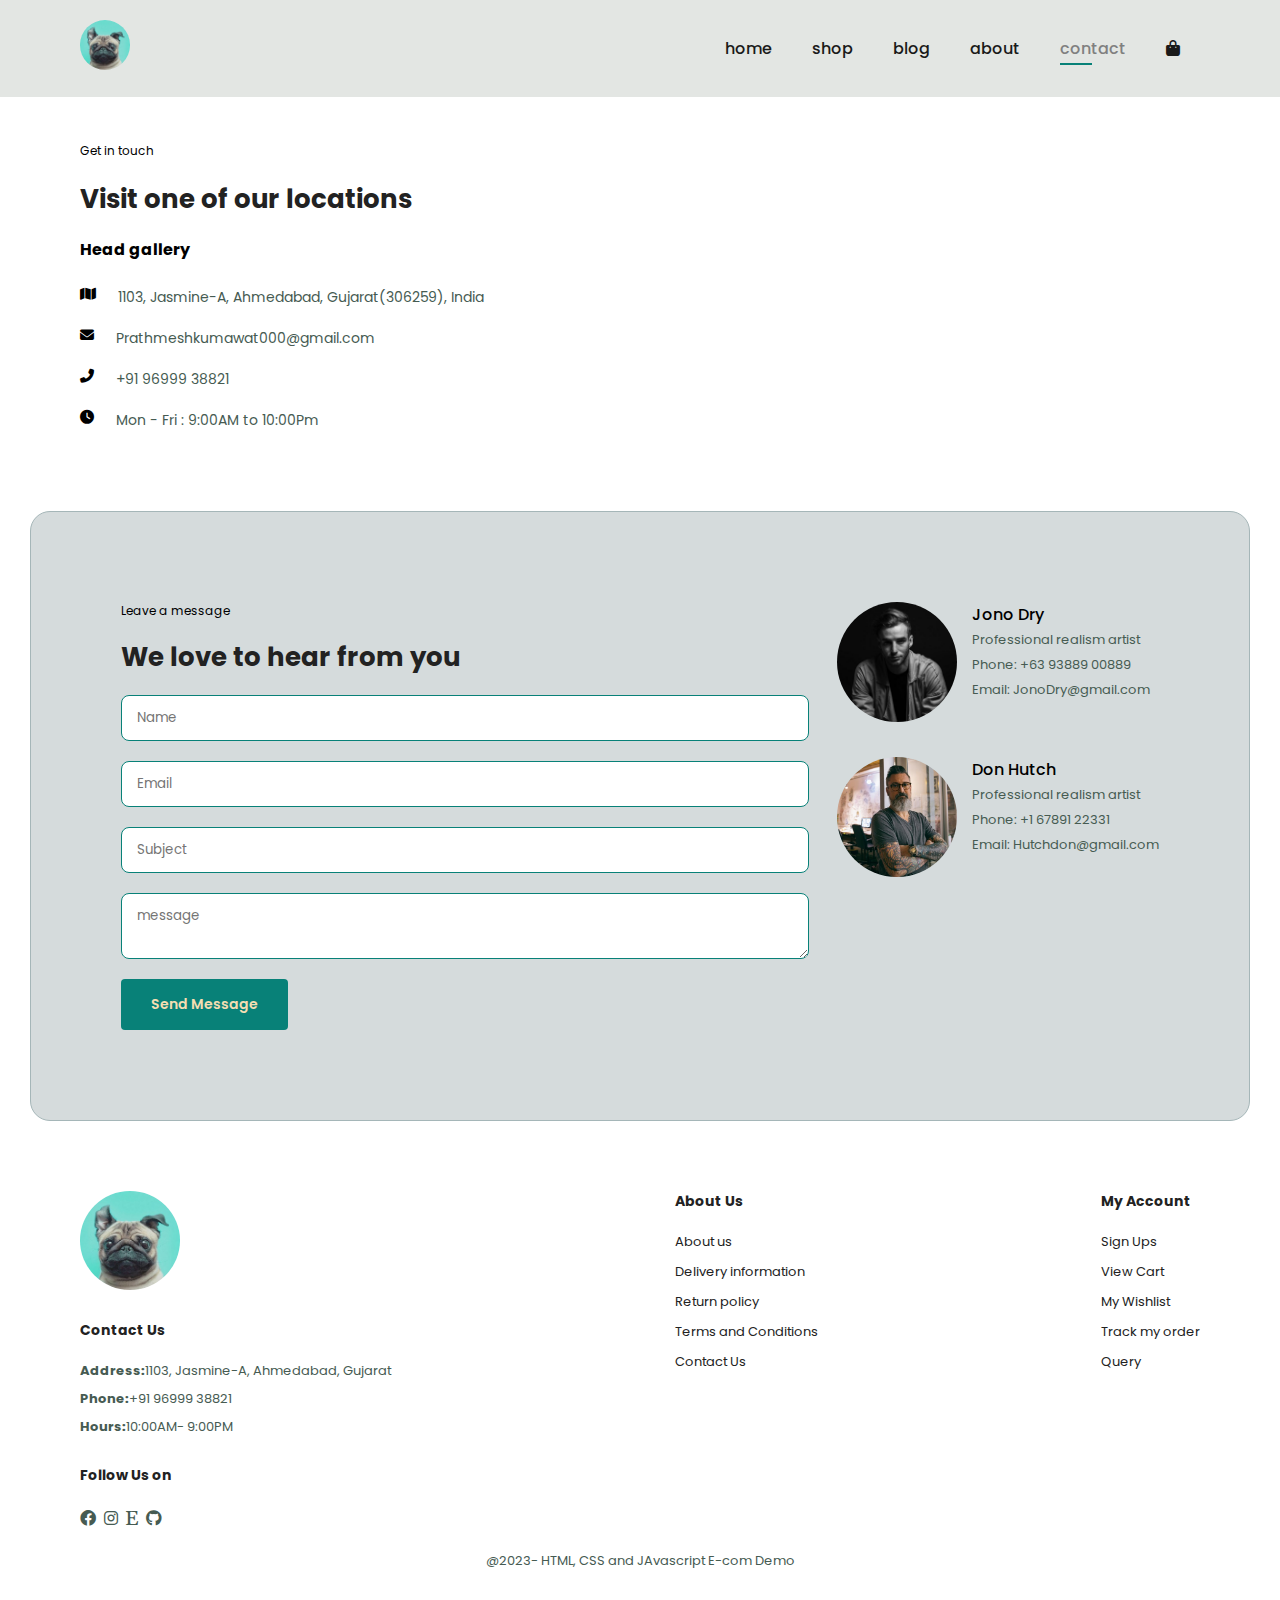
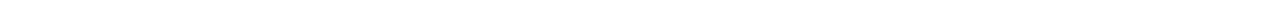
<file: contact.html>
<!DOCTYPE html>
<html lang="en">

<head>
    <meta charset="UTF-8">
    <meta http-equiv="X-UA-Compatible" content="IE=edge">
    <meta name="viewport" content="width=device-width, initial-scale=1.0">
    <title>Sketches</title>
    <!-- <link rel="stylesheet"
    href="https://cdn.jsdelivr.net/npm/@fortawesome/fontawesome-free@6.2.1/css/fontawesome.min.css">  -->
    <link rel="stylesheet" href="css/style.css">
    <link rel="stylesheet" href="css/all.min.css">


</head>

<body>
    <section id="header">
        <a href="#"><img src="img/icon.jpg" class="logo" alt="logo"></a>
        <div>
            <ul id="navbar">
                <li><a href="index.html" >home</a></li>
                <li><a href="shop.html">shop</a></li>
                <li><a href="blog.html">blog</a></li>
                <li><a href="about.html">about</a></li>
                <li><a href="contact.html" class="active">contact</a></li>
                <li id="lg-bag"><a href="cart.html"> <i class="fa-solid fa-bag-shopping"></i> </a></li>
                <a href="#" id="close"><i class="fas fa-times"></i> </a>
            </ul>

            <!-- <i class="fa-solid fa-bars"></i> -->
        </div>
        <div id="mobile">
            <a href="cart.html"> <i class="fa-solid fa-bag-shopping"></i> </a>

            <i class="fa-solid fa-bars" id="bar"></i>

        </div>
    </section>


    <section id="contact-details" class="section-p1">
        <div class="details">
            <span>Get in touch</span>
            <h2>Visit one of our locations</h2>
            <h3>Head gallery</h3>
            <div>
                <li>
                    <i class="fas fa-map"></i>
                    <p>1103, Jasmine-A, Ahmedabad, Gujarat(306259), India</p>
                </li>
                <li>
                    <i class="fas fa-envelope"></i>
                    <p>Prathmeshkumawat000@gmail.com</p>
                </li>
                <li>
                    <i class="fas fa-phone-alt"></i>
                    <p>+91 96999 38821</p>
                </li>
                <li>
                    <i class="fas fa-clock"></i>
                    <p>Mon - Fri : 9:00AM to 10:00Pm</p>
                </li>


            </div>
        </div>

    </section>
    <section id="form-detail" class="section-p1">

        <form action="https://formsubmit.co/0a08a92dd7963d9ce7bd9107888f0852 " method="post">

            <span>Leave a message</span>
            <h2>We love to hear from you</h2>
            
                <input name="name" class="input-control" type="text" placeholder="Name" required>
                <input name="email" class="input-control" type="email" placeholder="Email" required>
                <input name="subject" class="input-control" type="text" placeholder="Subject" required>
                <textarea name="message" class="input-control" type="text" placeholder="message" required></textarea>
              

         

        
                <button type="submit" class=" btn submit normal"  href="mailto:prathmeshkumawat000@gmail.com">

                   <a href="mailto:prathmeshkumawat000@gmail.com">   Send Message   </a>
                  
                           </button>
                  
              
            

            </form>
            <div class="people">
                <!-- people div -->
                <div>
                    <img src="img/people/people1.jpeg" alt="">
                    <p><span>Jono Dry</span> Professional realism artist <br>Phone: +63 93889 00889
                        <br>Email: JonoDry@gmail.com
                    </p>
                </div>
                <!-- people div -->
                <!-- people div -->
                <div>
                    <img src="img/people/people2.jpg" alt="">
                    <p><span>Don Hutch</span> Professional realism artist <br>Phone: +1 67891 22331
                        <br>Email: Hutchdon@gmail.com
                    </p>
                </div>
                <!-- people div -->
            </div>

    </section>
    
    <!-- footer section -->

    <footer class="section-p1">
        <div class="col">

            <img class="logo" src="img/icon.jpg" alt="">
            <h4>Contact Us</h4>
            <p><strong>Address:</strong>1103, Jasmine-A, Ahmedabad, Gujarat</p>
            <p><strong>Phone:</strong>+91 96999 38821</p>
            <p><strong>Hours:</strong>10:00AM- 9:00PM</p>
            <div class="follow">
                <h4>Follow Us on </h4>
                <div class="icons">
                    <i class="fa-brands fa-facebook"></i>
                    <i class="fa-brands fa-instagram"></i>
                    <i class="fa-brands fa-etsy"></i>
                    <i class="fa-brands fa-github"></i>

                </div>
            </div>
        </div>
        <div class="col">

            <h4>About Us</h4>
            <a href="">About us</a>
            <a href="">Delivery information</a>
            <a href="">Return policy</a>
            <a href="">Terms and Conditions</a>
            <a href="">Contact Us</a>
        </div>
        <div class="col">

            <h4>My Account</h4>
            <a href="">Sign Ups</a>
            <a href="">View Cart</a>
            <a href="">My Wishlist</a>
            <a href="">Track my order</a>
            <a href="">Query</a>
        </div>
        <div class="copyright">
            <p>@2023- HTML, CSS and JAvascript E-com Demo</p>
        </div>
    </footer>


    <!-- footer section end -->


    <script>
         const bar = document.getElementById('bar');
  const close = document.getElementById('close');
  const nav = document.getElementById('navbar');


  if(bar){
    bar.addEventListener('click', ()=>{
        nav.classList.add('active');
    })
  }


  if(close){
    close.addEventListener('click', ()=>{
        nav.classList.remove('active');
    })
  }
    </script>
</body>

</html>
</file>
<file: css/style.css>
@import url('https://fonts.googleapis.com/css2?family=Poppins:ital,wght@0,100;0,200;0,300;0,400;0,500;0,600;0,700;0,800;1,600&display=swap');

/* font-family: 'Poppins', sans-serif; */
*{
    margin: 0;
    padding: 0;
    box-sizing: border-box;
    font-family:'Poppins', sans-serif; ;
}
h1{
    font-size: 50px;
    line-height: 64px;
    color: #222;
}
h2{
    font-size: 46px;
    line-height: 54px;
    color: #222;
}
h4{
    font-size: 20px;
    /* line-height: 54px; */
    color: #222;
}
h6{
    font-weight: 700px;
    font-size: 12px;

}
p{
    font-size: 16px;
    color: #465b52;
    margin: 15px 0 20px 0;
}
/* img{
    width: 100%;
} */
button.white{
font-size: 13px;
font-weight: 600;
padding: 11px 18px;
color: #fff;
background-color: transparent;
cursor: pointer;
border: 1px solid white;
outline: none;
transition: 0.2s;
}
button.normal{
font-size: 14px;
font-weight: 600;
padding: 15px 30px;
color: #000;
background-color: rgb(216, 208, 208);
border-radius: 4px;
cursor: pointer;
border: none;
outline: none;
transition: 0.2s;
}
.section-p1{
    padding: 40px 80px;
}
.section-m1{
    margin: 40px 0;
}
.logo{
    border-radius: 50%;
}
body{
    width: 100%;
}
#header{
    display: flex;
    align-items: center;
    justify-content: space-between;
    padding: 20px 80px;
    background: #e3e6e3;
    box-shadow: 0 5px 15px rgba(0,  0 ,  0   0.06);
    z-index: 999;
    position: sticky;
    top: 0;
    left: 0;
}
#header a img{
    width: auto;
    height: 50px;
}
#navbar{
    display: flex;
    align-items: center;
    justify-content: center;
}
#navbar li{
list-style: none;
padding: 0 20px;
position: relative;

}
#navbar li a{
    text-decoration: none;
    font-size: 16px;
    font-weight: 500;
    color: #1a1a1a;
    transition: all 0.3s ease;

}
#navbar li a:hover,
#navbar li a.active{
    color: gray;
    transition: all 0.3s ease;

}
#navbar li a.active::after,
#navbar li a:hover::after{
content: "";
width: 30%;
height: 2px ;
background:#088178 ;
position: absolute;
bottom: -4px;
left: 20px;
}
#mobile{
 display: none;   
 align-items: center;
}
#close{
    display: none;
}
/* home page */
#hero{
    height: 90vh;
    width: 100%;
    background-size: cover;
    background-position: top 25% right 0;
    overflow: scroll;
    padding: 0 80px;
display: flex;
flex-direction: column;
align-items: flex-start;
justify-content: center;
 overflow: hidden;

}

#hero h4{   

padding-bottom: 15px;
}
#hero h1{

    color: #088178;
}
#hero button{ 
    background-color:#cdebbc;
    color: #088178;
    border: 0;
    padding: 14px 80px 14px 65px;
    cursor: pointer;
    font-weight: 600;
    font-size: 15px;
}
#feature{
    display: flex;
    align-items: center;
    justify-content: space-between;
    flex-wrap: wrap;
}
#feature .fe-box{
width: 180px;
text-align: center;
padding: 25px 15px;
box-shadow: 20px 20px 34px rgba(0,0,0,0.03);
border: 1px solid #cce7d0;
border-radius: 60px;
margin: 15px 0;
}
#feature .fe-box:hover{
    box-shadow: 10px 10px 54px rgba(0,0,0,0.08);

}
#feature .fe-box img{
    width: 100%;
    margin-bottom: 10px;
    border-radius: 60px;
overflow: hidden;
    /* border-radius: 10px; */
}
#feature .fe-box h6{
    display: inline-block;
    padding: 9px 8px 6px 8px;
    line-height: 1;
    border-radius: 6px;
    color: #088178;
    background-color: #fddde4;
}
#feature .fe-box:nth-child(2) h6{
    background-color: #cdebbc;
  }
#feature .fe-box:nth-child(3) h6{
    background-color: #d1e8f2;
  }
#feature .fe-box:nth-child(4) h6{
    background-color: #cdd4f8;
  }
#feature .fe-box:nth-child(5) h6{
    background-color: #f6dbf6;
  }
  #product1{
    text-align: center;
  }
  #product1 .pro-container{
      display: flex;
      flex-wrap: wrap; 
     justify-content: space-between;
    padding-top: 20px; 
  }
  #product1 .pro-container .pro{
    width: 23%;
    min-width: 250px;
    padding: 10px 12px ;
    border: 1px solid #cce7d0;
    border-radius: 20px;
    cursor: pointer;
    box-shadow: 20px 20px 30px rgba(0,  0 ,  0 ,  0.02);
    margin: 15px 0;
    transition: all 0.3s ease;
    position: relative;
  } 
  #product1 .pro-container .pro:hover{
    box-shadow: 20px 20px 30px rgba(0,  0 ,  0  , 0.08);

  }
  #product1 .pro-container .pro img{
    width: 100%;
    border-radius: 20px;
  }
  #product .pro .des span{
color: #606063;
font-size: 12px;
  }
  #product .pro .des h5{
    padding-top: 7px;
    color: #1a1a1a;
    font-size: 14px;
  }
  #product .pro .des i{
    font-size: 12px;
    color: rgba(243, 181, 24);
  }
  #product1 .pro .des h4{
    padding-top: 7px;
    font-size: 15px;
    font-weight: 700;
    color: #088178;
  }
  #product1 .pro .cart{
    width: 40px;
    height: 40px;
    line-height: 40px;
    border-radius: 50%;
    background-color: #e8f6ea;
    /* font-weight: 500; */
    color: #088178;
    border: 1px solid #cce7d0;
    position: absolute;
    bottom: 20px;
    right: 10px;
  }
  #banner{
    display: flex;
    flex-direction: column;
    justify-content: center;
    align-items: center;
    text-align: center;
    background-color: #cce7d0;
    width: 100%;
    height: 40vh;
    background-size: cover;
    background-position: center;
  }
  #banner h4{
color: white;
font-size: 20px;
  }
  #banner h2{
color: white;
font-size: 30px;
padding: 10px 0;
  }
  #banner h2 span{
    color: red;
  }
  #banner button:hover{
    background-color: #63c4bd;
    color: white;
  }
  #sm-banner{
    display: flex;
    justify-content: space-between;
    flex-wrap: wrap;
    width: 100%;

  }
  #sm-banner .banner-box{
    display: flex;
    flex-direction: column;
    justify-content: center;
    align-items: flex-start;
    min-width: 580px;
    height: 50vh;
    width: 100%;

    background-size: cover;
    background-position: center;
    padding: 20px;
  }

#sm-banner h4{
    color: gray;
    font-size: 35px;
    font-weight: 300;
}
#sm-banner h2{
    color: #465b52;
    font-size: 35px;
    font-weight: 700;
}
#sm-banner span{
    color: #088178;
    font-size:25px;
    font-weight: 500;
    padding-bottom: 15px;
}
#sm-banner .banner-box:hover button{
    /* color: #088178; */
    background-color: #088178;
    border: 1px solid #088178;
    font-size:25px;

}
 #newsletter{
    display: flex;
    justify-content: space-between;
    flex-wrap: wrap;
    align-items: center;
    /* background-color: #63c4bd; */
    background-repeat: no-repeat;
    background-position: 20% 30%;
    background: #A5B6B8;
background: linear-gradient(to top, #1f2627 0%, #556366 100%);


 }
 #newsletter h4{
    font-size: 22px;
    font-weight: 600;
    color: #d1e8f2;
 }
 #newsletter p{
    font-size: 14px;
    font-weight: 500;
    color: gray;
 }
 #newsletter p span{
    color: #ffbd27;
 }
 #newsletter .form{
    display: flex;
    width: 40%;
 }
 #newsletter input{
    height: 3.125rem;
    padding: 0 1.25em;
    font-size: 14px;
    width: 100%;
    border: 1px solid transparent;
    border-radius: 4px;
    outline: none;
    border-top-right-radius:0 ;
    border-bottom-right-radius:0 ;
 }
 #newsletter button{
    background-color: #088178;
    color: #d1e8f2;
    white-space: nowrap;
    border-top-left-radius:0 ;
    border-bottom-left-radius:0 ;
 }
 footer{
    display: flex;
    flex-wrap: wrap;
    justify-content: space-between;
 }
 footer .logo{
    width: 100px;
    height: auto;
  margin-bottom: 30px;
  border-radius: 50%;
  overflow: hidden;
 }
 footer .col{
display: flex;
flex-direction: column;
align-items: flex-start;
margin-bottom: 20px;
 }
footer h4{
    font-size: 14px;
    padding-bottom: 20px;
}
 footer p{
    font-size: 13px;
    margin:  0 0 8px 0;
 }
footer a{
    font-size: 13px;
    text-decoration: none;
    color: #222;
    margin-bottom: 10px;
}
footer .follow{
    margin-top: 20px;
}
footer .follow i{
    color: #465b52;
    padding-right: 4px;
    cursor: pointer;
}
footer .follow i:hover,
footer a:hover
{
    color: #088178;
}
footer .copyright{
    width: 100%;
    text-align: center;
    justify-content: center;
    bottom: 0;
}




/* shop page */


/* single product page */

 

/* blog page */


/* about page */


/* contact us page */
#contact-details{
    display: flex;
    align-items: center;
    justify-content: space-between;
}
#contact-details{
    width: 100%;
  
}
#contact-details .details span
,#form-detail form span
{
      font-size: 12px;  
}
#contact-details .details h2,
#form-detail form h2 {
    font-size: 26px;
    line-height: 35px;
    padding: 20px 0;
}
#contact-details .details h3{
    font-size: 16px;
   padding-bottom: 15px;
}
#contact-details .details li{
    list-style: none;
    display: flex;
    padding: 10px 0;
}
#contact-details .details li i{
   font-size: 14px; 
   padding-right: 22px;
}
#contact-details .details li p {
    margin: 0;
    font-size: 14px;
}
#form-detail{
    display: flex;
    justify-content: space-between;
    margin: 30px;
    padding: 80px;
    border: 1px solid #A5B6B8;
    background-color: #d5dbdc;
    border-radius: 20px;
}
#form-detail form{
    margin: 10px;
width: 65%;
display: flex;
flex-direction: column;
align-items: flex-start;
}
#form-detail form input,
#form-detail form textarea{
width: 100%;
padding: 12px 15px;
outline: none;
margin-bottom: 20px;
border: 1px solid #088178;
border-radius: 8px;
max-width: 100%;
min-width: 100%;
}
#form-detail form button{
background-color: #088178;

}
#form-detail form button a{
color: wheat;
text-decoration: none;
}

#form-detail .people div{
 margin: 10px;
    padding-bottom: 25px;
   
    display: flex;
    align-items: flex-start;
}
#form-detail .people div img{
width: 120px;
height: auto;
overflow: hidden;
border-radius: 50%;
margin-right: 15px;
object-fit: cover;
}
#form-detail .people div p{
    margin: 0;
    font-size: 13px;
    line-height: 25px;
}
#form-detail .people div p span{
    display: block;
    font-size: 16px;
    font-weight: 500;
    color: #000;
}

/* #form-details form{
width: 65%;
display: flex;
flex-direction: column;
align-items: flex-start;
} */

/* contact us page */

@media (max-width:799px){
    .section-p1{
        padding: 40px 40px;
        color: white;
    }
    #navbar{
        display: flex;
        flex-direction: column;
        align-items: flex-start;
        justify-content: flex-start;
        position: fixed;
        top: 0;
        right: -300px;
        height: 100vh;
        width: 300px;
        background-color: #e3e6e3;
        box-shadow: 0 40px 60px  rgba(0,  0 ,  0   0.1);
        padding: 80px 0 0 10px;
        transition: 0.2s ease all;
    }
    #navbar.active{
        right: 0px;
    }
    #navbar li{
        margin-bottom: 25px;
    }
    #mobile{
        display: flex;   
        align-items: center;
       }
       #mobile i {
        color: #1a1a1a;
        font-size: 24px;
        padding-left: 20px;
       }
       #close{
        display: initial;
        position: absolute;
        top: 30px;
        left: 30px;
        color: #222;
        font-size: 24px;
       }
       #lg-bag{
        display: none;
       }
       #hero{
        height: 90vh;
        padding: 0 80px;
        background-position: top 30% right 30%;
       }
       #feature{
        justify-content: center;
       }
       #feature .fe-box{
     
        margin: 15px 15px;
       }
       #product1 .pro-container{
        justify-content: center;
       }
       #product1 .pro-container .pro{
        margin: 15px 15px;
       }
       #banner{
        height: 20vh;
       }
       #sm-banner .banner-box{
        width: 100%;
        height: 20vh;
       }
       #newsletter .form{
        width: 70%;
       }
       /* contact page */
       #form-detail{
padding: 40px;
       }
       #form-detail form{
        width: 50%;
       }
      
}

@media (max-width:477px){
    .section-p1{
        padding: 20px 20px;
    }
    #header{
        padding: 10px 30px;
    }
    h2{
        font-size: 32px;
    }
    h1{
        font-size: 38px;
    }
#hero{
    padding: 0 20px;
    background-position: 55%;
}
#feature{
    justify-content: space-around;
}
#feature .fe-box{
width: 155px;
margin: 0 0 15px 0;
}
#product1 .pro-container .pro{
width: 100%;
}
#banner{
    height: 40vh;
}
#sm-banner .banner-box{
    height: 40vh;
}
#newsletter{
    padding: 40px 20px;
}
#newsletter .form{
    width: 100%;
}
/* contact page */

#contact-details{
flex-direction: column;
}
#contact-details .details{
    width: 100%;
    margin-bottom: 30px;
}
#form-detail{
    /* flex-direction: column; */
margin: 10px;
padding: 30px 10px;
flex-wrap: wrap;
}
#form-detail form{
    width: 100%;
    margin-bottom: 30px;
}

}
</file>
